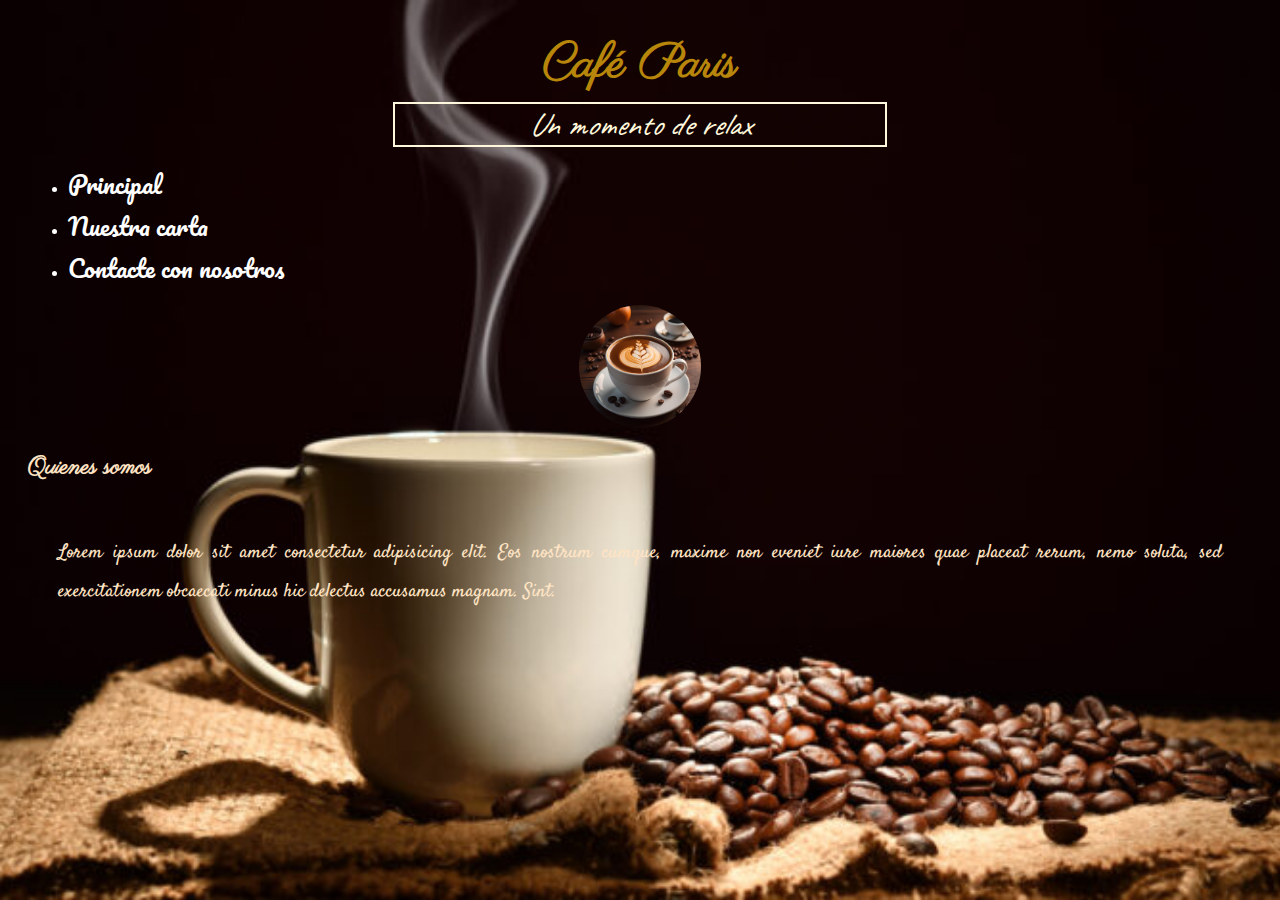
<file: index.html>
<!DOCTYPE html>
<html lang="en">
<head>
    <meta charset="UTF-8">
    <meta name="viewport" content="width=device-width, initial-scale=1.0">
    <title>Document</title>
    <link rel="stylesheet" href="estilos.css">
</head>

<body>

    
        <h1>Café Paris</h1>
        <p id="eslogan">Un momento de relax</p>
        <ul>
            <li><a href="index.html">Principal</a></li>
            <li><a href="carta.html">Nuestra carta</a></li>
            <li><a href="contacto.html">Contacte con nosotros</a></li>
        </ul>
        <div id="contenedor-logo"><img id="logocafe" src="logocafe.jpeg" alt=""></div>
        <h2>Quienes somos</h2>
        <p class="texto-normal">
            Lorem ipsum dolor sit amet consectetur adipisicing elit.
            Eos nostrum cumque, maxime non eveniet iure maiores quae placeat
            rerum, nemo soluta, sed exercitationem obcaecati minus hic delectus 
            accusamus magnam. Sint.
        </p>

</body>
</html>
</file>
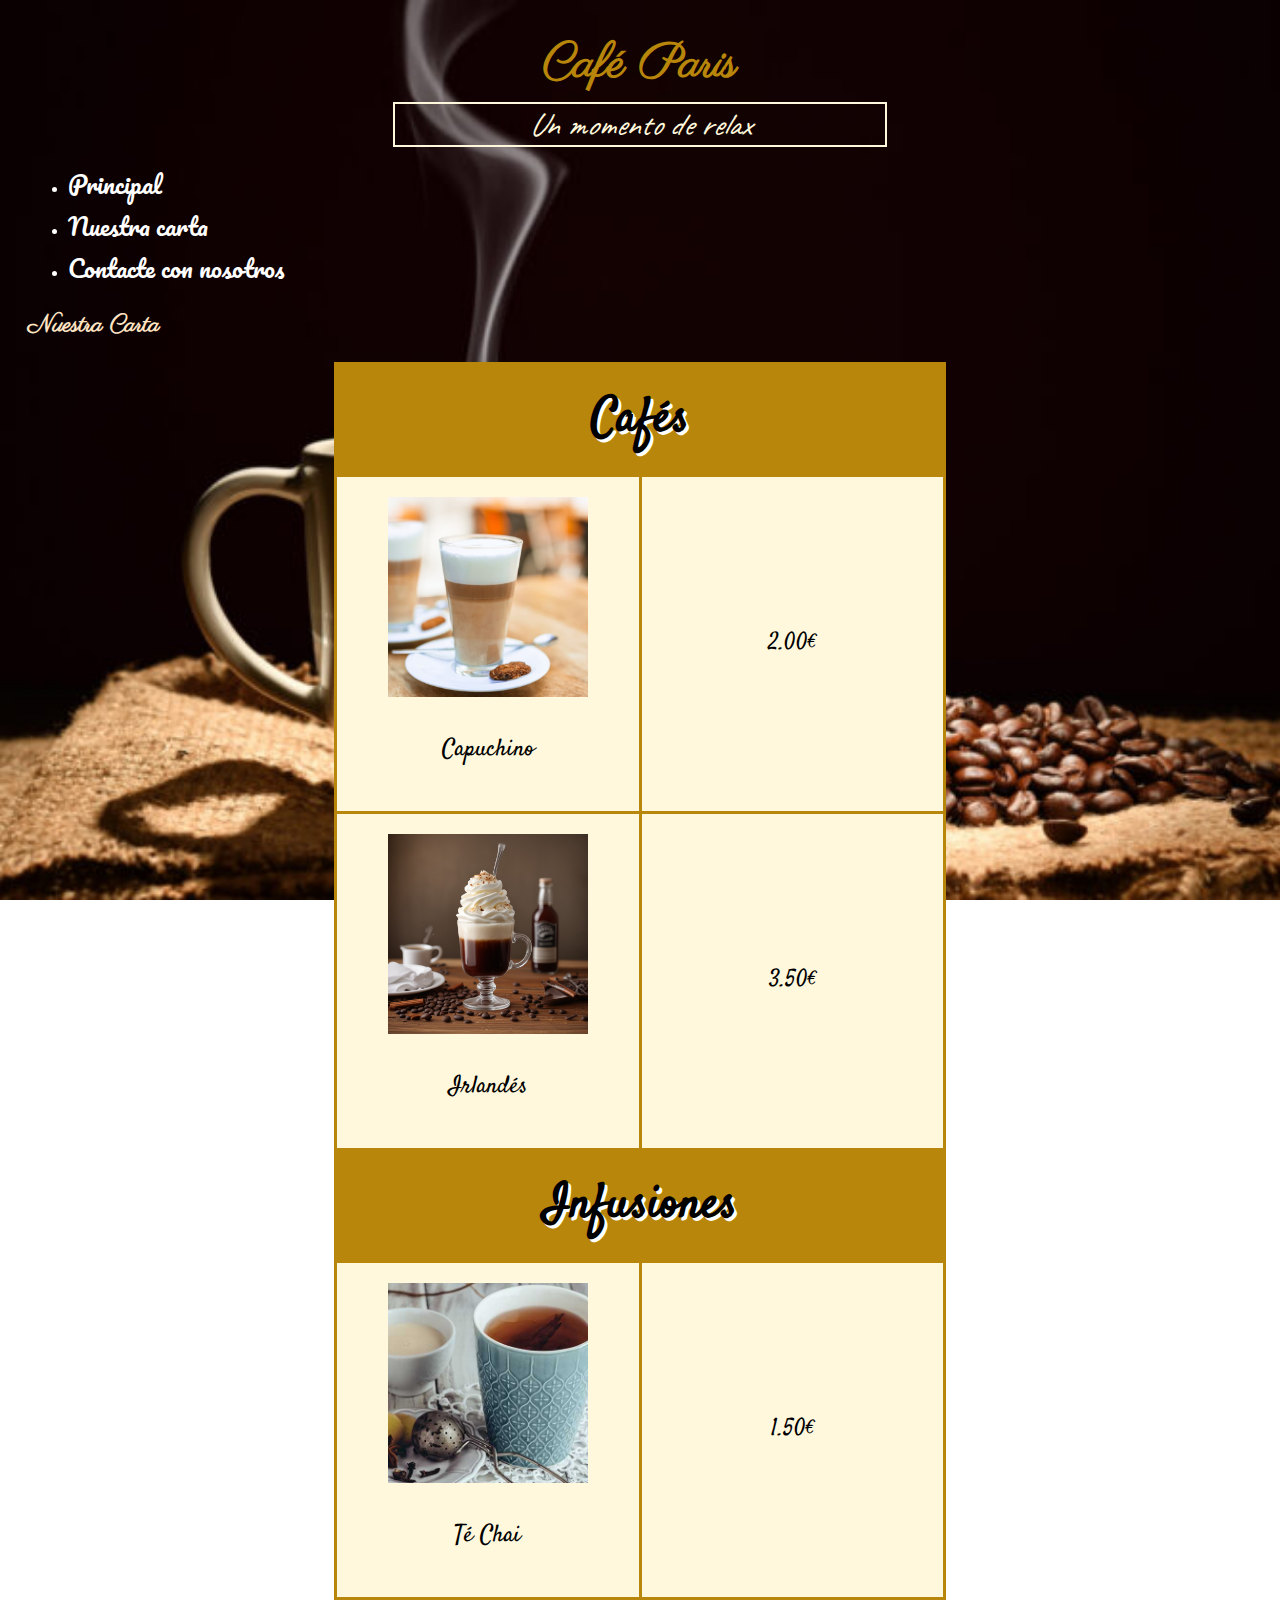
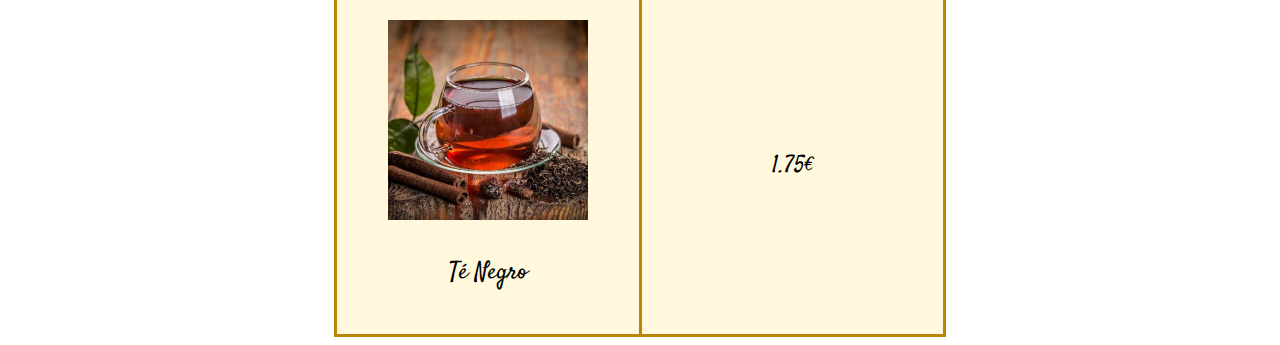
<file: carta.html>
<!DOCTYPE html>
<html lang="en">
<head>
    <meta charset="UTF-8">
    <meta name="viewport" content="width=device-width, initial-scale=1.0">
    <title>Document</title>
    <link rel="stylesheet" href="estilos.css">
</head>
<body>
    <h1>Café Paris</h1>
        <p id="eslogan">Un momento de relax</p>
        <ul>
            <li><a href="index.html">Principal</a></li>
            <li><a href="carta.html">Nuestra carta</a></li>
            <li><a href="contacto.html">Contacte con nosotros</a></li>
        </ul>

        <h2>Nuestra Carta</h2>
        <table>
            
            <tr class="categoria">
               <th colspan="2">Cafés</th>
            </tr>
            <tr>
               <td>
                   <img class="fotocarta" src="images/capuchino.jpg" alt="Capuchino">
                   <p>Capuchino</p>
               </td>
               <td>2.00€</td>
            </tr>
            <tr>
                <td>
                    <img class="fotocarta" src="images/irlandes.jpeg" alt="Irlandes"> 
                    <p>Irlandés</p>
                </td>
                <td>3.50€</td>
             </tr>
             <tr class="categoria">
                <th colspan="2">
                     Infusiones
                </th>
             </tr>
             <tr>
                <td>
                    <img class="fotocarta" src="images/te_chai_latte.jpg" alt="Te chai">
                    <p>Té Chai</p>
                </td>
                <td>1.50€</td>
             </tr>
             <tr>
                 <td>
                     <img class="fotocarta" src="images/Tipos_de_te_negro_1080x.jpg" alt="Te negro">
                     <p>Té Negro</p>
                 </td>
                 <td>1.75€</td>
              </tr>

        </table>
    
</body>
</html>
</file>
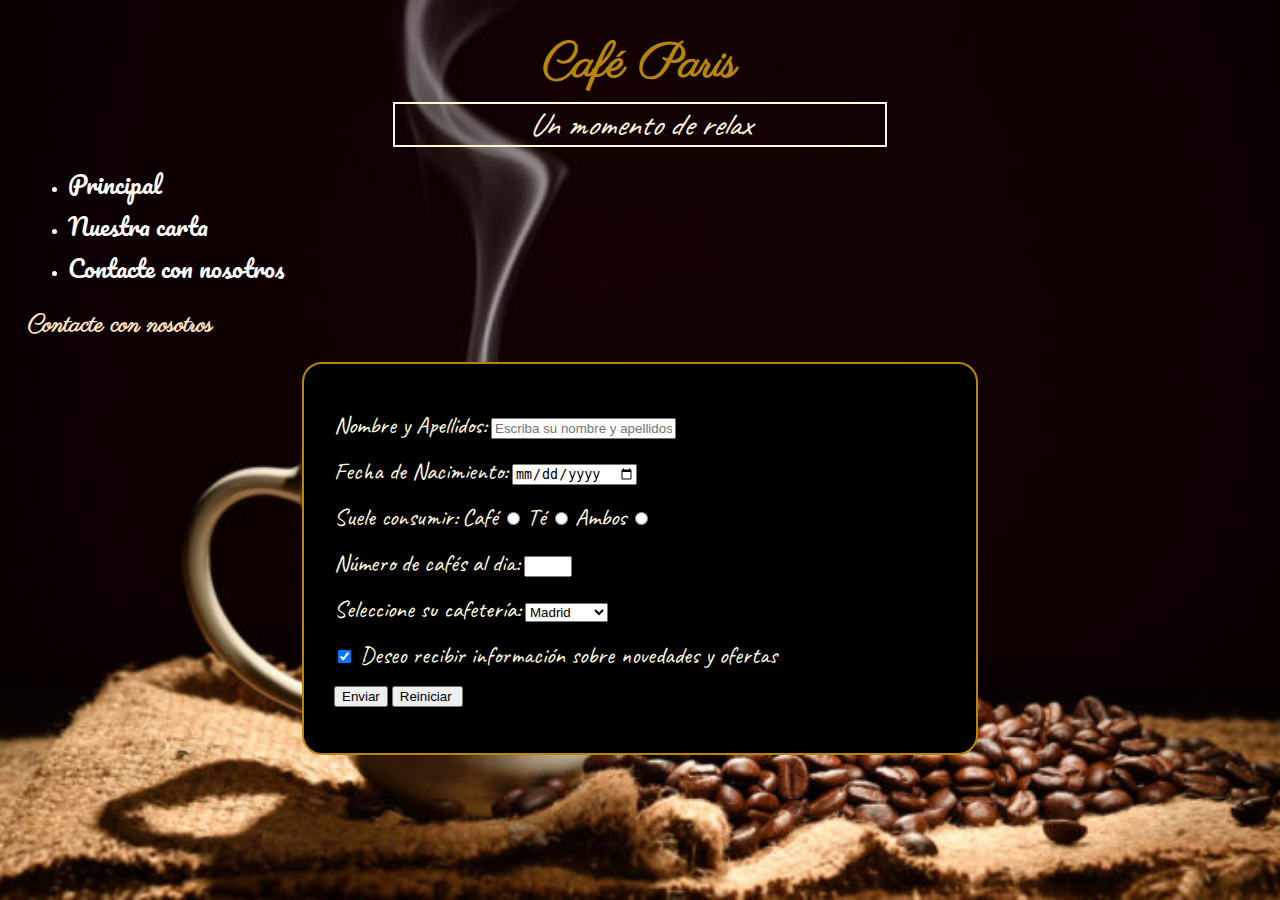
<file: contacto.html>
<!DOCTYPE html>
<html lang="en">
<head>
    <meta charset="UTF-8">
    <meta name="viewport" content="width=device-width, initial-scale=1.0">
    <title>Document</title>
    <link rel="stylesheet" href="estilos.css">
</head>
<body>
    <h1>Café Paris</h1>
        <p id="eslogan">Un momento de relax</p>
        <ul>
            <li><a href="index.html">Principal</a></li>
            <li><a href="carta.html">Nuestra carta</a></li>
            <li><a href="contacto.html">Contacte con nosotros</a></li>
        </ul>
        <h2>Contacte con nosotros</h2>

        <div class="formulario">
            <form action="procesacontacto.php" method="get">
                <p>
                    <label for="nom">Nombre y Apellidos:</label>
                    <input type="text" name="nombre" required
                    placeholder="Escriba su nombre y apellidos"
                    id="nom">
                </p>
                <p>
                    <label for="fecha-nac">Fecha de Nacimiento:</label>
                    <input type="date" name="fecha-nac" required
                    id="fecha-nac">
                </p>
                <p> 
                    <label>Suele consumir:</label>

                    <label for="cafe">Café</label>
                    <input type="radio" value="C"
                    id="cafe" name="consumo">

                    <label for="te">Té</label>
                    <input type="radio" value="T"
                    id="te" name="consumo">

                    <label for="ambos">Ambos</label>
                    <input type="radio" value="A"
                    id="ambos" name="consumo">
                
                </p>
                <p>
                    <label for="cafesdia">Número de cafés al dia:</label>
                    <input type="number" name="cafesdia"
                    id="cafesdia" min="1" max="5">
                </p>
                <p>
                    <label for="cafeteria">Seleccione su cafetería:</label>
                    <select name="cafeteria" id="cafeteria">
                        <option value="ma" selected>Madrid</option>
                        <option value="ba">Barcelona</option>
                        <option value="se">Sevilla</option>
                    </select>
                <p>
                <p>
                    <label for="info">
                    <input type="checkbox" name="info" id="info" checked>
                    Deseo recibir información sobre novedades y ofertas
                    </label>
                </p>
                <p>
                    <input type="submit" value="Enviar">
                    <input type="reset" value="Reiniciar ">        
                </p>
            </form>
        </div>
    
</body>
</html>
</file>
<file: estilos.css>
@import url('https://fonts.googleapis.com/css2?family=Borel&family=Caveat:wght@400..700&family=Pacifico&family=Parisienne&family=Satisfy&display=swap');

/* Estilos de "Página Principal" */
body{
    padding-left: 20px;
    padding-right: 20px;
    background-image: url(images/taza-cafe-780x470.jpg);
    background-size: cover;
    background-attachment: fixed;/*Fija la imagen de fondo, asi cuando hago scroll no se desplaza*/
    background-repeat: no-repeat; /*Para que la imagen no se repita*/

}

h1{
    font-family: "Parisienne", cursive;
    font-size: 3em;
    text-align: center;
    color: darkgoldenrod;
    margin-bottom: 5px;
}

#eslogan {
    font-family: 'Caveat', cursive; 
    font-style: italic;
    text-align: center;
    font-size: 2em;
    color: Cornsilk;
    border: 2px solid Cornsilk;
    width: 40%;
    margin: auto; /* Centra el párrafo en la página */
    
}

h2{
    font-family: "Parisienne", cursive;
    color: #ffe4c4;
}



ul li a {
    font-family: 'Pacifico', cursive;
    font-size: 1.5em;
    text-decoration: none;
    color:white;

}

a:link{
    color:white;
}
li{
    color: white;
}
ul li a:hover {
    font-weight: bold; 
}

ul li a:active {
    color: DarkGoldenRod; 
}

.texto-normal{
    font-family: "Satisfy", cursive;
    font-size: 1.2em;
    color: #ffe4c4;
    text-align: justify;
    line-height: 2;
    padding: 30px;
}

#logocafe{ 
    border-radius: 50%;
    width: 10%;
}

#contenedor-logo{
    text-align: center;
}

/* Estilos página Carta */
.fotocarta{
    width: 200px;
    height: 200px;
    object-fit: cover; /* Ajusta la imagen para que llene el espacio (200*200) sin deformarse */
}

.categoria{
    background-color: darkgoldenrod;
    font-size: 2em;
    text-shadow: 3px 3px white;
}

table, td, th {
    border: 3px solid darkgoldenrod;
    border-collapse: collapse;
    vertical-align: center;
    width: 50%;
    padding: 20px;
    margin: auto;
    
}
table{
    background-color: cornsilk;
    font-family: "Satisfy", cursive;
    font-size: 1.5em;
    text-align: center;
    margin: auto;
   
}


/* Estilos del formulario */
form{
    border: solid 2px darkgoldenrod;
    border-radius: 20px;
    width: 50%;
    text-align: left;
    padding: 30px;
    background-color: black;
    color: cornsilk;
    margin: auto;
}

label{
    font-family: 'Caveat', cursive; 
    color: cornsilk;
    font-size: 1.5em;
}

.formulario {
    text-align: center;
  }
</file>
